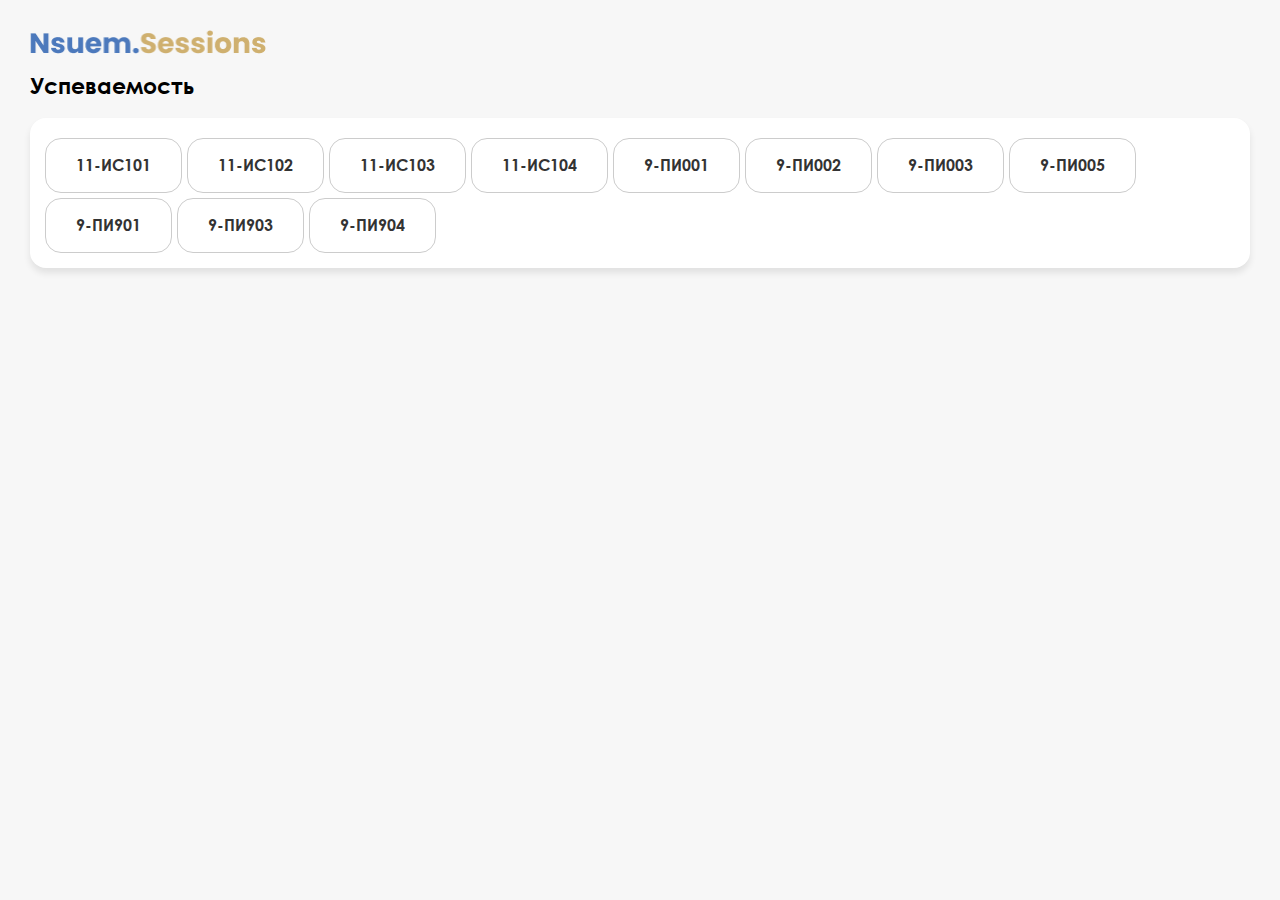
<file: index.html>
<!DOCTYPE html>
<html>
<head>
	<meta charset="utf-8">
	<meta name="viewport" content="width=device-width, initial-scale=1">
	<title>Успеваемость студентов НГУЭУ</title>
	<link rel="stylesheet" type="text/css" href="./main.css">
	<link rel="stylesheet" type="text/css" href="./font/stylesheet.css">
</head>
<body>

	<div class="wrapper">
		<img src="./img/ns.png">
		<h2>Успеваемость</h2>
		<div class="groups">
			<a href="./groups/is101.html">11-ИС101</a>
			<a href="./groups/is101.html">11-ИС102</a>
			<a href="./groups/is101.html">11-ИС103</a>
			<a href="./groups/is101.html">11-ИС104</a>
			<a href="./groups/is101.html">9-ПИ001</a>
			<a href="./groups/is101.html">9-ПИ002</a>
			<a href="./groups/is101.html">9-ПИ003</a>
			<a href="./groups/is101.html">9-ПИ005</a>
			<a href="./groups/is101.html">9-ПИ901</a>
			<a href="./groups/is101.html">9-ПИ903</a>
			<a href="./groups/is101.html">9-ПИ904</a>
		</div>
	</div>

</body>
</html>
</file>
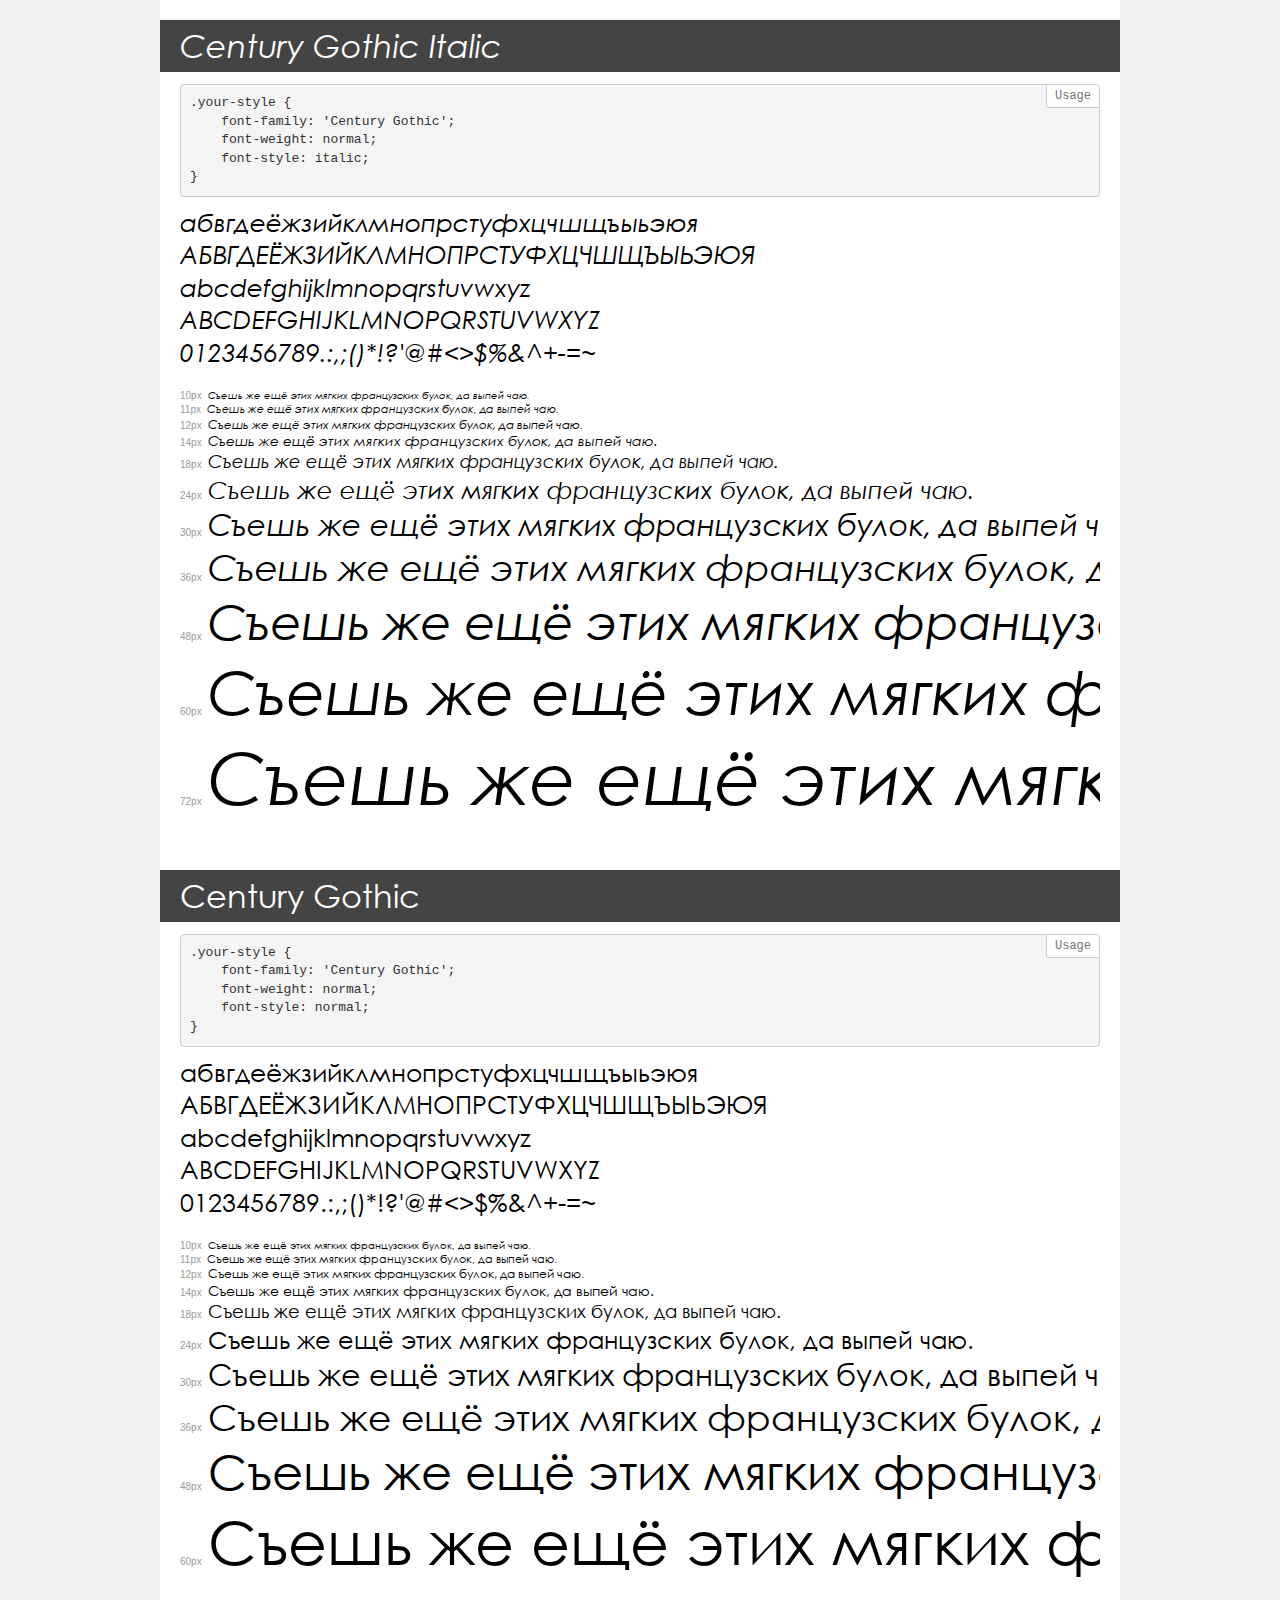
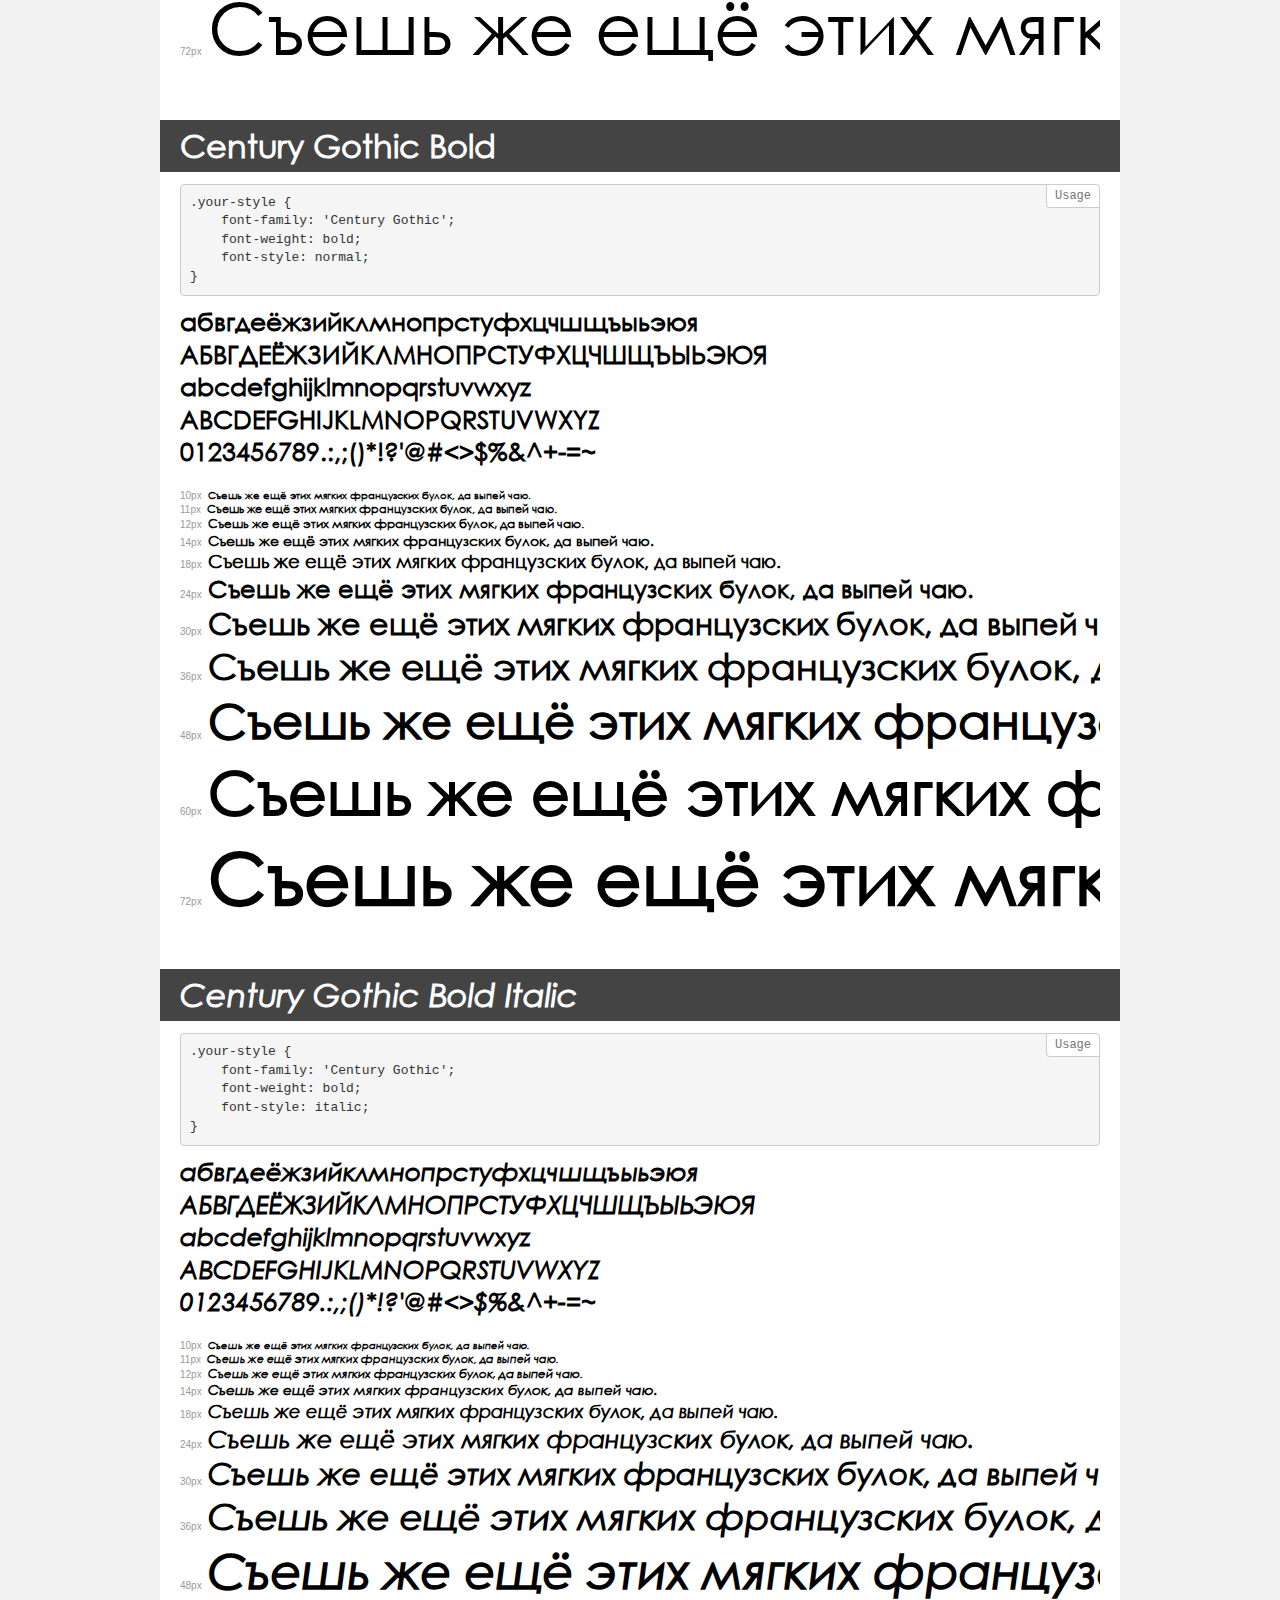
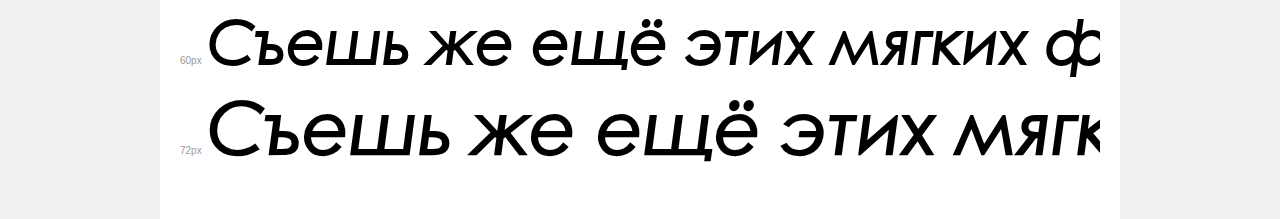
<file: font/demo.html>
<!DOCTYPE html>
<html>
<head>
	<meta charset="utf-8">
	<meta http-equiv="X-UA-Compatible" content="IE=edge">
	<meta name="viewport" content="width=device-width, initial-scale=1">
	<meta name="robots" content="noindex, noarchive">
	<title>Transfonter demo</title>
	<link href="stylesheet.css" rel="stylesheet">
	<style>
		/*
		http://meyerweb.com/eric/tools/css/reset/
		v2.0 | 20110126
		License: none (public domain)
		*/
		html, body, div, span, applet, object, iframe,
		h1, h2, h3, h4, h5, h6, p, blockquote, pre,
		a, abbr, acronym, address, big, cite, code,
		del, dfn, em, img, ins, kbd, q, s, samp,
		small, strike, strong, sub, sup, tt, var,
		b, u, i, center,
		dl, dt, dd, ol, ul, li,
		fieldset, form, label, legend,
		table, caption, tbody, tfoot, thead, tr, th, td,
		article, aside, canvas, details, embed,
		figure, figcaption, footer, header, hgroup,
		menu, nav, output, ruby, section, summary,
		time, mark, audio, video {
			margin: 0;
			padding: 0;
			border: 0;
			font-size: 100%;
			font: inherit;
			vertical-align: baseline;
		}
		/* HTML5 display-role reset for older browsers */
		article, aside, details, figcaption, figure,
		footer, header, hgroup, menu, nav, section {
			display: block;
		}
		body {
			line-height: 1;
		}
		ol, ul {
			list-style: none;
		}
		blockquote, q {
			quotes: none;
		}
		blockquote:before, blockquote:after,
		q:before, q:after {
			content: '';
			content: none;
		}
		table {
			border-collapse: collapse;
			border-spacing: 0;
		}
		/* common styles */
		body {
			background: #f1f1f1;
			color: #000;
		}
		.page {
			background: #fff;
			width: 920px;
			margin: 0 auto;
			padding: 20px 20px 0 20px;
			overflow: hidden;
		}
		.font-container {
			overflow-x: auto;
			overflow-y: hidden;
			margin-bottom: 40px;
			line-height: 1.3;
			white-space: nowrap;
			padding-bottom: 5px;
		}
		h1 {
			position: relative;
			background: #444;
			font-size: 32px;
			color: #fff;
			padding: 10px 20px;
			margin: 0 -20px 12px -20px;
		}
		.letters {
			font-size: 25px;
			margin-bottom: 20px;
		}
		.s10:before {
			content: '10px';
		}
		.s11:before {
			content: '11px';
		}
		.s12:before {
			content: '12px';
		}
		.s14:before {
			content: '14px';
		}
		.s18:before {
			content: '18px';
		}
		.s24:before {
			content: '24px';
		}
		.s30:before {
			content: '30px';
		}
		.s36:before {
			content: '36px';
		}
		.s48:before {
			content: '48px';
		}
		.s60:before {
			content: '60px';
		}
		.s72:before {
			content: '72px';
		}
		.s10:before, .s11:before, .s12:before, .s14:before,
		.s18:before, .s24:before, .s30:before, .s36:before,
		.s48:before, .s60:before, .s72:before {
			font-family: Arial, sans-serif;
			font-size: 10px;
			font-weight: normal;
			font-style: normal;
			color: #999;
			padding-right: 6px;
		}
		pre {
			display: block;
			position: relative;
			padding: 9px;
			margin: 0 0 10px;
			font-family: Monaco, Menlo, Consolas, "Courier New", monospace !important;
			font-size: 13px;
			line-height: 1.428571429;
			color: #333;
			font-weight: normal !important;
			font-style: normal !important;
			background-color: #f5f5f5;
			border: 1px solid #ccc;
			overflow-x: auto;
			border-radius: 4px;
		}
		pre:after {
			display: block;
			position: absolute;
			right: 0;
			top: 0;
			content: 'Usage';
			line-height: 1;
			padding: 5px 8px;
			font-size: 12px;
			color: #767676;
			background-color: #fff;
			border: 1px solid #ccc;
			border-right: none;
			border-top: none;
			border-radius: 0 4px 0 4px;
			z-index: 10;
		}
		/* responsive */
		@media (max-width: 959px) {
			.page {
				width: auto;
				margin: 0;
			}
		}
	</style>
</head>
<body>
<div class="page">
	<div class="demo" style="font-family: 'Century Gothic'; font-weight: normal; font-style: italic;">
		<h1>Century Gothic Italic</h1>
		<pre>.your-style {
    font-family: 'Century Gothic';
    font-weight: normal;
    font-style: italic;
}</pre>
		<div class="font-container">
			<p class="letters">
				абвгдеёжзийклмнопрстуфхцчшщъыьэюя <br />
				АБВГДЕЁЖЗИЙКЛМНОПРСТУФХЦЧШЩЪЫЬЭЮЯ <br />
				abcdefghijklmnopqrstuvwxyz <br />
				ABCDEFGHIJKLMNOPQRSTUVWXYZ <br />				0123456789.:,;()*!?'@#<>$%&^+-=~
			</p>
			<p class="s10" style="font-size: 10px;">Съешь же ещё этих мягких французских булок, да выпей чаю.</p>
			<p class="s11" style="font-size: 11px;">Съешь же ещё этих мягких французских булок, да выпей чаю.</p>
			<p class="s12" style="font-size: 12px;">Съешь же ещё этих мягких французских булок, да выпей чаю.</p>
			<p class="s14" style="font-size: 14px;">Съешь же ещё этих мягких французских булок, да выпей чаю.</p>
			<p class="s18" style="font-size: 18px;">Съешь же ещё этих мягких французских булок, да выпей чаю.</p>
			<p class="s24" style="font-size: 24px;">Съешь же ещё этих мягких французских булок, да выпей чаю.</p>
			<p class="s30" style="font-size: 30px;">Съешь же ещё этих мягких французских булок, да выпей чаю.</p>
			<p class="s36" style="font-size: 36px;">Съешь же ещё этих мягких французских булок, да выпей чаю.</p>
			<p class="s48" style="font-size: 48px;">Съешь же ещё этих мягких французских булок, да выпей чаю.</p>
			<p class="s60" style="font-size: 60px;">Съешь же ещё этих мягких французских булок, да выпей чаю.</p>
			<p class="s72" style="font-size: 72px;">Съешь же ещё этих мягких французских булок, да выпей чаю.</p>
		</div>
	</div>
	<div class="demo" style="font-family: 'Century Gothic'; font-weight: normal; font-style: normal;">
		<h1>Century Gothic</h1>
		<pre>.your-style {
    font-family: 'Century Gothic';
    font-weight: normal;
    font-style: normal;
}</pre>
		<div class="font-container">
			<p class="letters">
				абвгдеёжзийклмнопрстуфхцчшщъыьэюя <br />
				АБВГДЕЁЖЗИЙКЛМНОПРСТУФХЦЧШЩЪЫЬЭЮЯ <br />
				abcdefghijklmnopqrstuvwxyz <br />
				ABCDEFGHIJKLMNOPQRSTUVWXYZ <br />				0123456789.:,;()*!?'@#<>$%&^+-=~
			</p>
			<p class="s10" style="font-size: 10px;">Съешь же ещё этих мягких французских булок, да выпей чаю.</p>
			<p class="s11" style="font-size: 11px;">Съешь же ещё этих мягких французских булок, да выпей чаю.</p>
			<p class="s12" style="font-size: 12px;">Съешь же ещё этих мягких французских булок, да выпей чаю.</p>
			<p class="s14" style="font-size: 14px;">Съешь же ещё этих мягких французских булок, да выпей чаю.</p>
			<p class="s18" style="font-size: 18px;">Съешь же ещё этих мягких французских булок, да выпей чаю.</p>
			<p class="s24" style="font-size: 24px;">Съешь же ещё этих мягких французских булок, да выпей чаю.</p>
			<p class="s30" style="font-size: 30px;">Съешь же ещё этих мягких французских булок, да выпей чаю.</p>
			<p class="s36" style="font-size: 36px;">Съешь же ещё этих мягких французских булок, да выпей чаю.</p>
			<p class="s48" style="font-size: 48px;">Съешь же ещё этих мягких французских булок, да выпей чаю.</p>
			<p class="s60" style="font-size: 60px;">Съешь же ещё этих мягких французских булок, да выпей чаю.</p>
			<p class="s72" style="font-size: 72px;">Съешь же ещё этих мягких французских булок, да выпей чаю.</p>
		</div>
	</div>
	<div class="demo" style="font-family: 'Century Gothic'; font-weight: bold; font-style: normal;">
		<h1>Century Gothic Bold</h1>
		<pre>.your-style {
    font-family: 'Century Gothic';
    font-weight: bold;
    font-style: normal;
}</pre>
		<div class="font-container">
			<p class="letters">
				абвгдеёжзийклмнопрстуфхцчшщъыьэюя <br />
				АБВГДЕЁЖЗИЙКЛМНОПРСТУФХЦЧШЩЪЫЬЭЮЯ <br />
				abcdefghijklmnopqrstuvwxyz <br />
				ABCDEFGHIJKLMNOPQRSTUVWXYZ <br />				0123456789.:,;()*!?'@#<>$%&^+-=~
			</p>
			<p class="s10" style="font-size: 10px;">Съешь же ещё этих мягких французских булок, да выпей чаю.</p>
			<p class="s11" style="font-size: 11px;">Съешь же ещё этих мягких французских булок, да выпей чаю.</p>
			<p class="s12" style="font-size: 12px;">Съешь же ещё этих мягких французских булок, да выпей чаю.</p>
			<p class="s14" style="font-size: 14px;">Съешь же ещё этих мягких французских булок, да выпей чаю.</p>
			<p class="s18" style="font-size: 18px;">Съешь же ещё этих мягких французских булок, да выпей чаю.</p>
			<p class="s24" style="font-size: 24px;">Съешь же ещё этих мягких французских булок, да выпей чаю.</p>
			<p class="s30" style="font-size: 30px;">Съешь же ещё этих мягких французских булок, да выпей чаю.</p>
			<p class="s36" style="font-size: 36px;">Съешь же ещё этих мягких французских булок, да выпей чаю.</p>
			<p class="s48" style="font-size: 48px;">Съешь же ещё этих мягких французских булок, да выпей чаю.</p>
			<p class="s60" style="font-size: 60px;">Съешь же ещё этих мягких французских булок, да выпей чаю.</p>
			<p class="s72" style="font-size: 72px;">Съешь же ещё этих мягких французских булок, да выпей чаю.</p>
		</div>
	</div>
	<div class="demo" style="font-family: 'Century Gothic'; font-weight: bold; font-style: italic;">
		<h1>Century Gothic Bold Italic</h1>
		<pre>.your-style {
    font-family: 'Century Gothic';
    font-weight: bold;
    font-style: italic;
}</pre>
		<div class="font-container">
			<p class="letters">
				абвгдеёжзийклмнопрстуфхцчшщъыьэюя <br />
				АБВГДЕЁЖЗИЙКЛМНОПРСТУФХЦЧШЩЪЫЬЭЮЯ <br />
				abcdefghijklmnopqrstuvwxyz <br />
				ABCDEFGHIJKLMNOPQRSTUVWXYZ <br />				0123456789.:,;()*!?'@#<>$%&^+-=~
			</p>
			<p class="s10" style="font-size: 10px;">Съешь же ещё этих мягких французских булок, да выпей чаю.</p>
			<p class="s11" style="font-size: 11px;">Съешь же ещё этих мягких французских булок, да выпей чаю.</p>
			<p class="s12" style="font-size: 12px;">Съешь же ещё этих мягких французских булок, да выпей чаю.</p>
			<p class="s14" style="font-size: 14px;">Съешь же ещё этих мягких французских булок, да выпей чаю.</p>
			<p class="s18" style="font-size: 18px;">Съешь же ещё этих мягких французских булок, да выпей чаю.</p>
			<p class="s24" style="font-size: 24px;">Съешь же ещё этих мягких французских булок, да выпей чаю.</p>
			<p class="s30" style="font-size: 30px;">Съешь же ещё этих мягких французских булок, да выпей чаю.</p>
			<p class="s36" style="font-size: 36px;">Съешь же ещё этих мягких французских булок, да выпей чаю.</p>
			<p class="s48" style="font-size: 48px;">Съешь же ещё этих мягких французских булок, да выпей чаю.</p>
			<p class="s60" style="font-size: 60px;">Съешь же ещё этих мягких французских булок, да выпей чаю.</p>
			<p class="s72" style="font-size: 72px;">Съешь же ещё этих мягких французских булок, да выпей чаю.</p>
		</div>
	</div>
</div>
</body>
</html>
</file>
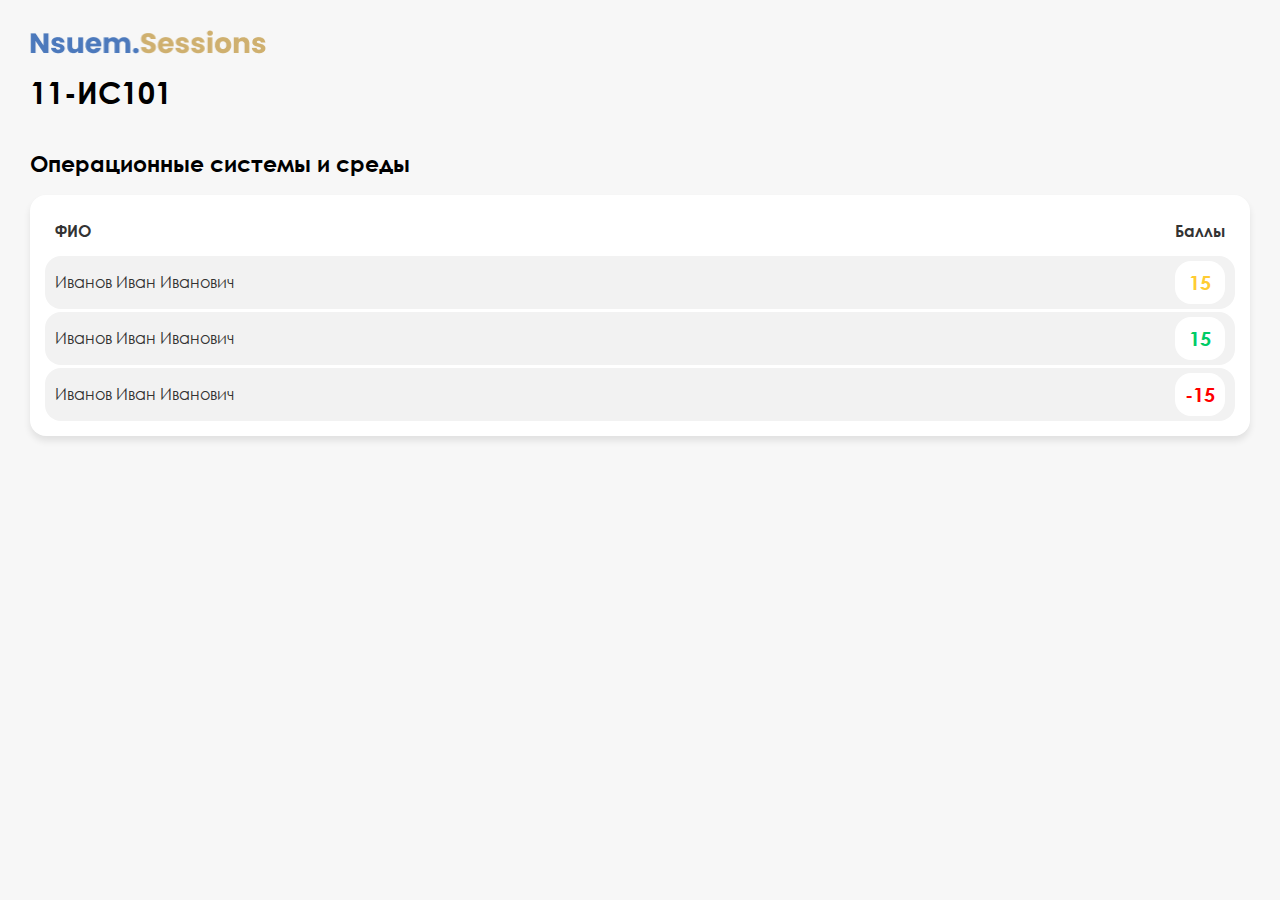
<file: groups/is101.html>
<!DOCTYPE html>
<html>
<head>
	<meta charset="utf-8">
	<meta name="viewport" content="width=device-width, initial-scale=1">
	<title>Успеваемость группы 11-ИС101</title>
	<link rel="stylesheet" type="text/css" href="../main.css">
	<link rel="stylesheet" type="text/css" href="../font/stylesheet.css">
</head>
<body>

	<div class="wrapper">
		<img src="../img/ns.png">
		<h1>11-ИС101</h1>
		<h2>Операционные системы и среды</h2>
		<div class="groups pdng30">
			<div class="table1">
				<span>ФИО</span>
				<span>Баллы</span>
			</div>
			<div class="table">
				<span>Иванов Иван Иванович</span>
				<span class="score yellow">15</span>
			</div>
			<div class="table">
				<span>Иванов Иван Иванович</span>
				<span class="score green">15</span>
			</div>
			<div class="table">
				<span>Иванов Иван Иванович</span>
				<span class="score red">-15</span>
			</div>
		</div>
		
	</div>

</body>
</html>
</file>
<file: main.css>
body{
	padding: 0px;
	margin: 0px;
	background-color: #f7f7f7;
	padding: 30px;
}
h1 {
	font-family: 'Century Gothic Bold';
	font-size: 30px;
}
h2 {
	font-family: 'Century Gothic Bold';
	font-size: 22px;
}
.wrapper{
	display: flex;
	justify-content: flex-start;
	flex-direction: column;
	align-items: left;
	width: 100%;
	flex-wrap: wrap;
}
.groups{
	display: flex;
	justify-content: flex-start;
	align-items: center;
	background-color: white;
	padding: 15px;
	box-shadow: 0px 5px 7px rgba(0, 0, 0, 0.09);
	border-radius: 16px;
	font-family: 'Century Gothic Bold';
	font-size: 22px;
	line-height: 33px;
	color: #333333;
	flex-wrap: wrap;
}
a {
	display: flex;
	justify-content: center;
	font-size: 16px;
	text-decoration: none;
	border: 1px solid #CCCCCC;
	border-radius: 16px;
	padding: 10px 30px;
	font-weight: 500;
	transition: 0.1s;
	color: #333;
	margin: 5px 5px 0 0;
}
a:visited{
	color: #333;
}
a:hover{
	background-color: #4C79BC;
	color: white;
	border: 1px solid #4C79BC;
}
.wrapper img{
	width: 236px;
}
.table1{
	display: flex;
	width: 100%;
	justify-content: space-between;
	align-items: center;
	font-size: 16px;
	padding: 5px 10px;
	border-radius: 16px;
}
.table{
	display: flex;
	width: 100%;
	justify-content: space-between;
	align-items: center;
	margin: 3px 0 0 0;
	font-size: 16px;
	background-color: #f2f2f2;
	padding: 5px 10px;
	border-radius: 16px;
	font-family: 'Century Gothic';
}
/*.pdng30{
	padding: 15px 30px;
	flex-direction: column;
}*/
.score{
	padding: 5px;
	font-family: 'Century Gothic Bold';
	font-size: 20px;
	background-color: white;
	border-radius: 16px;
	min-width: 40px;
	text-align: center;
}
.yellow{
	color: #FFCC33;
}
.green{
	color: #00CC66;
}
.red{
	color: #FF0000;
}
</file>
<file: font/stylesheet.css>
/* This stylesheet generated by Transfonter (https://transfonter.org) on August 20, 2017 6:55 PM */

@font-face {
	font-family: 'Century Gothic';
	src: url('CenturyGothic-Italic.eot');
	src: local('Century Gothic Italic'), local('CenturyGothic-Italic'),
		url('CenturyGothic-Italic.eot?#iefix') format('embedded-opentype'),
		url('CenturyGothic-Italic.woff') format('woff'),
		url('CenturyGothic-Italic.ttf') format('truetype');
	font-weight: normal;
	font-style: italic;
}

@font-face {
	font-family: 'Century Gothic';
	src: url('CenturyGothic.eot');
	src: local('Century Gothic'), local('CenturyGothic'),
		url('CenturyGothic.eot?#iefix') format('embedded-opentype'),
		url('CenturyGothic.woff') format('woff'),
		url('CenturyGothic.ttf') format('truetype');
	font-weight: normal;
	font-style: normal;
}

@font-face {
	font-family: 'Century Gothic Bold';
	src: url('CenturyGothic-Bold.eot');
	src: local('Century Gothic Bold'), local('CenturyGothic-Bold'),
		url('CenturyGothic-Bold.eot?#iefix') format('embedded-opentype'),
		url('CenturyGothic-Bold.woff') format('woff'),
		url('CenturyGothic-Bold.ttf') format('truetype');
	font-weight: bold;
	font-style: normal;
}

@font-face {
	font-family: 'Century Gothic Bold I';
	src: url('CenturyGothic-BoldItalic.eot');
	src: local('Century Gothic Bold Italic'), local('CenturyGothic-BoldItalic'),
		url('CenturyGothic-BoldItalic.eot?#iefix') format('embedded-opentype'),
		url('CenturyGothic-BoldItalic.woff') format('woff'),
		url('CenturyGothic-BoldItalic.ttf') format('truetype');
	font-weight: bold;
	font-style: italic;
}
</file>
